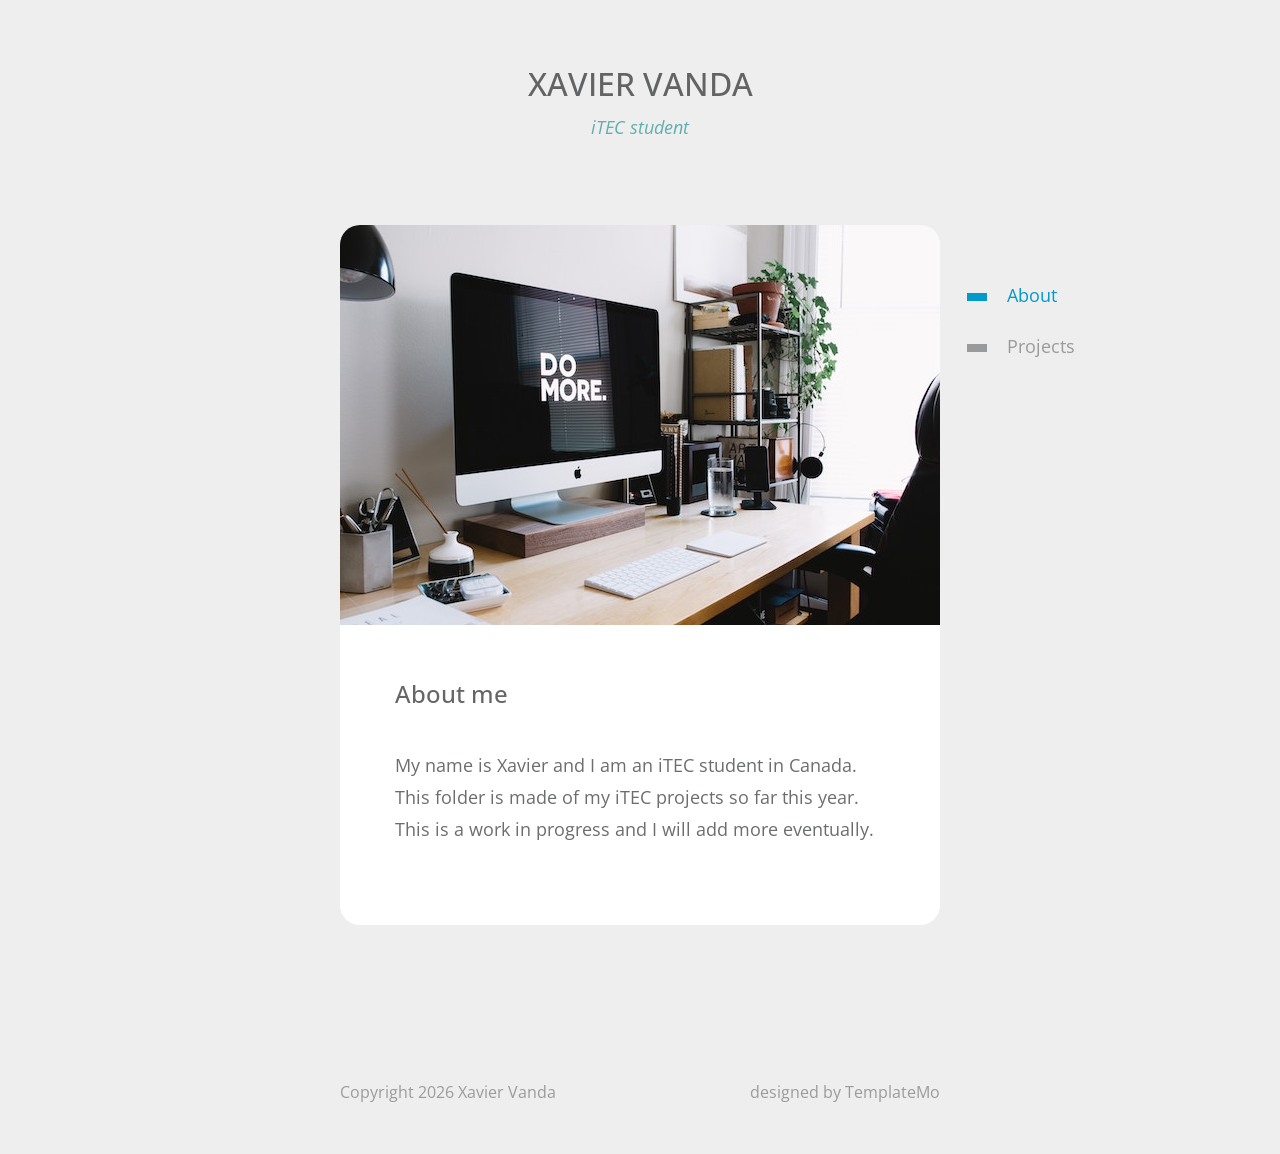
<file: index.html>
<!DOCTYPE html>
<html lang="en">

<head>
  <meta charset="UTF-8" />
  <meta name="viewport" content="width=device-width, initial-scale=1.0" />
  <meta http-equiv="X-UA-Compatible" content="ie=edge" />
  <title>Xavier Vanda</title>

  <link rel="stylesheet" href="https://fonts.googleapis.com/css?family=Open+Sans:400,600" />
  <link rel="stylesheet" href="css/bootstrap.min.css" />
  <link rel="stylesheet" href="css/templatemo-style.css" />
<!--Xavier Vanda-->
</head>

<body>
  <div class="tm-page-container mx-auto">
    <header class="tm-header text-center">
      <h1 class="tm-title text-uppercase">Xavier Vanda</h1>
      <p class="tm-primary-color"><i>iTEC student</i></p>
    </header>

    <section class="tm-section">
      <nav class="tm-nav">
        <ul>
          <li class="active">
            <a href="index.html"><span class="tm-nav-deco"></span>About</a>
          </li>
          <li>
            <a href="gallery.html"><span class="tm-nav-deco"></span>Projects</a>
          </li>
          <li>
          </li>
        </ul>
      </nav>
      <div class="tm-content-container">
        <figure class="mb-0">
          <img src="img/img-1.jpg" alt="Image" class="img-fluid tm-img" />
        </figure>
        <div class="tm-content">
          <h2 class="tm-page-title">About me</h2>
          <p class="mb-4">
            My name is Xavier and I am an iTEC student in Canada. This folder is made of my iTEC projects so far this year. This is a work in progress and I will add more eventually.
          </p>
        </div>
      </div>
    </section>

    <footer>
      <span>Copyright 2026 Xavier Vanda</span>
      <span>designed by TemplateMo</span>
    </footer>
  </div>
</body>

</html>
</file>
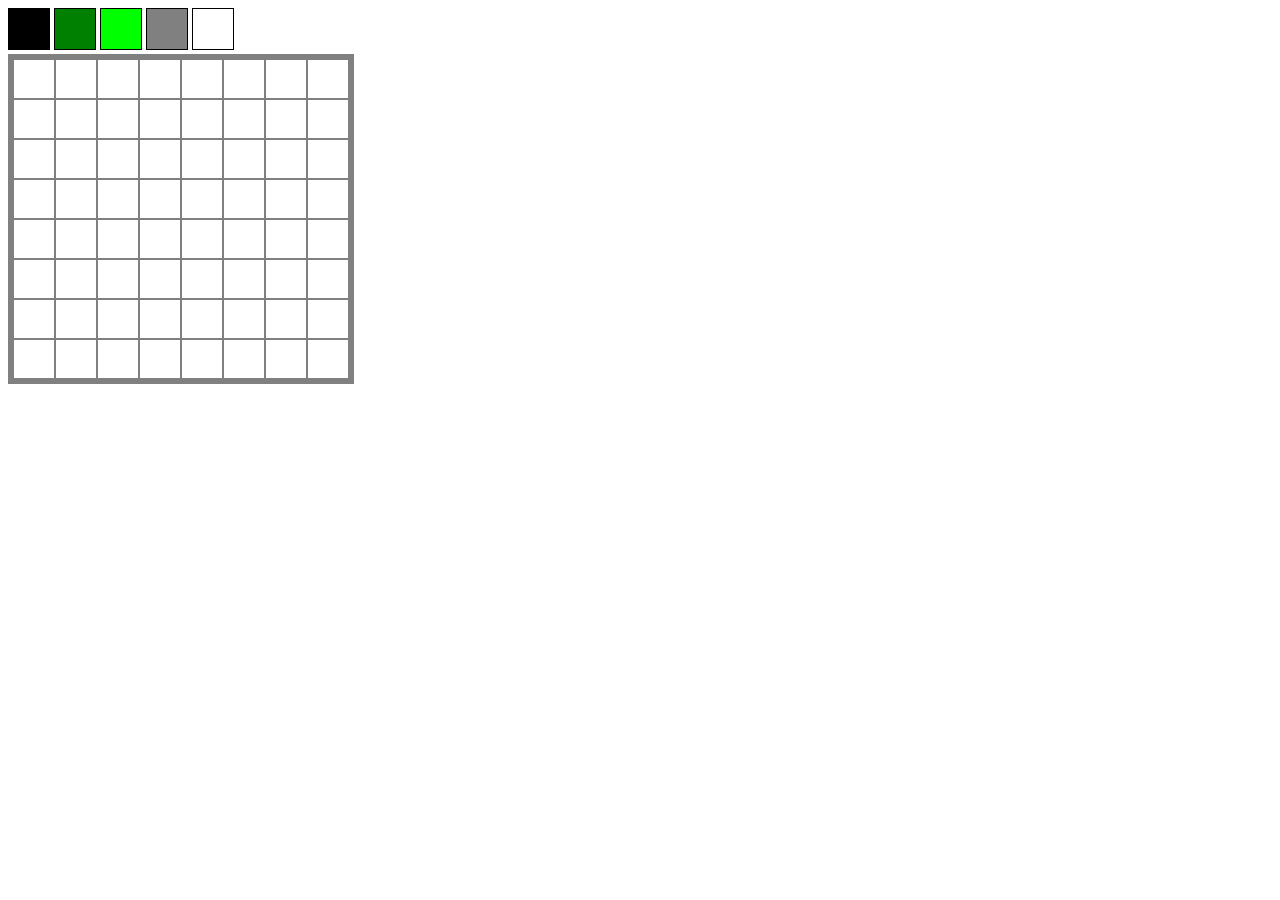
<file: pixel_art (2)/index.html>
<head>
  <link rel="stylesheet" href="style.css">
  <script src="script.js"></script>
</head>
<body>
    <div id="palette">
    
      <div class="pen" data-colour="black" style="background-color: black;"></div>
      <div class="pen" data-colour="green" style="background-color: green;"></div>
      <div class="pen" data-colour="lime" style="background-color: lime;"></div>
      <div class="pen" data-colour="gray" style="background-color: gray;"></div>
      <div class="pen" data-colour="white" style="background-color: white;"></div>
    </div>
  <div id="artboard">
    <div class = "row">
      <div class="pixel"></div>
      <div class="pixel"></div>
      <div class="pixel"></div>
        <div class="pixel"></div>
      <div class="pixel"></div>
      <div class="pixel"></div>
    <div class="pixel"></div>
      <div class="pixel"></div>
    </div>
    <div class = "row">
      <div class="pixel"></div>
      <div class="pixel"></div>
      <div class="pixel"></div>
       <div class="pixel"></div>
      <div class="pixel"></div>
      <div class="pixel"></div>
    <div class="pixel"></div>
      <div class="pixel"></div>
    </div>
    <div class = "row">
      <div class="pixel"></div>
      <div class="pixel"></div>
      <div class="pixel"></div>
     <div class="pixel"></div>
      <div class="pixel"></div>
      <div class="pixel"></div>
    <div class="pixel"></div>
      <div class="pixel"></div>
    </div>
     <div class = "row">
      <div class="pixel"></div>
      <div class="pixel"></div>
      <div class="pixel"></div>
        <div class="pixel"></div>
      <div class="pixel"></div>
      <div class="pixel"></div>
    <div class="pixel"></div>
      <div class="pixel"></div>
    </div>
    <div class = "row">
      <div class="pixel"></div>
      <div class="pixel"></div>
      <div class="pixel"></div>
       <div class="pixel"></div>
      <div class="pixel"></div>
      <div class="pixel"></div>
    <div class="pixel"></div>
      <div class="pixel"></div>
    </div>
    <div class = "row">
      <div class="pixel"></div>
      <div class="pixel"></div>
      <div class="pixel"></div>
     <div class="pixel"></div>
      <div class="pixel"></div>
      <div class="pixel"></div>
    <div class="pixel"></div>
      <div class="pixel"></div>
    </div>
   <div class = "row">
      <div class="pixel"></div>
      <div class="pixel"></div>
      <div class="pixel"></div>
       <div class="pixel"></div>
      <div class="pixel"></div>
      <div class="pixel"></div>
    <div class="pixel"></div>
      <div class="pixel"></div>
    </div>
    <div class = "row">
      <div class="pixel"></div>
      <div class="pixel"></div>
      <div class="pixel"></div>
     <div class="pixel"></div>
      <div class="pixel"></div>
      <div class="pixel"></div>
    <div class="pixel"></div>
      <div class="pixel"></div>
    </div>
 </div>
</file>
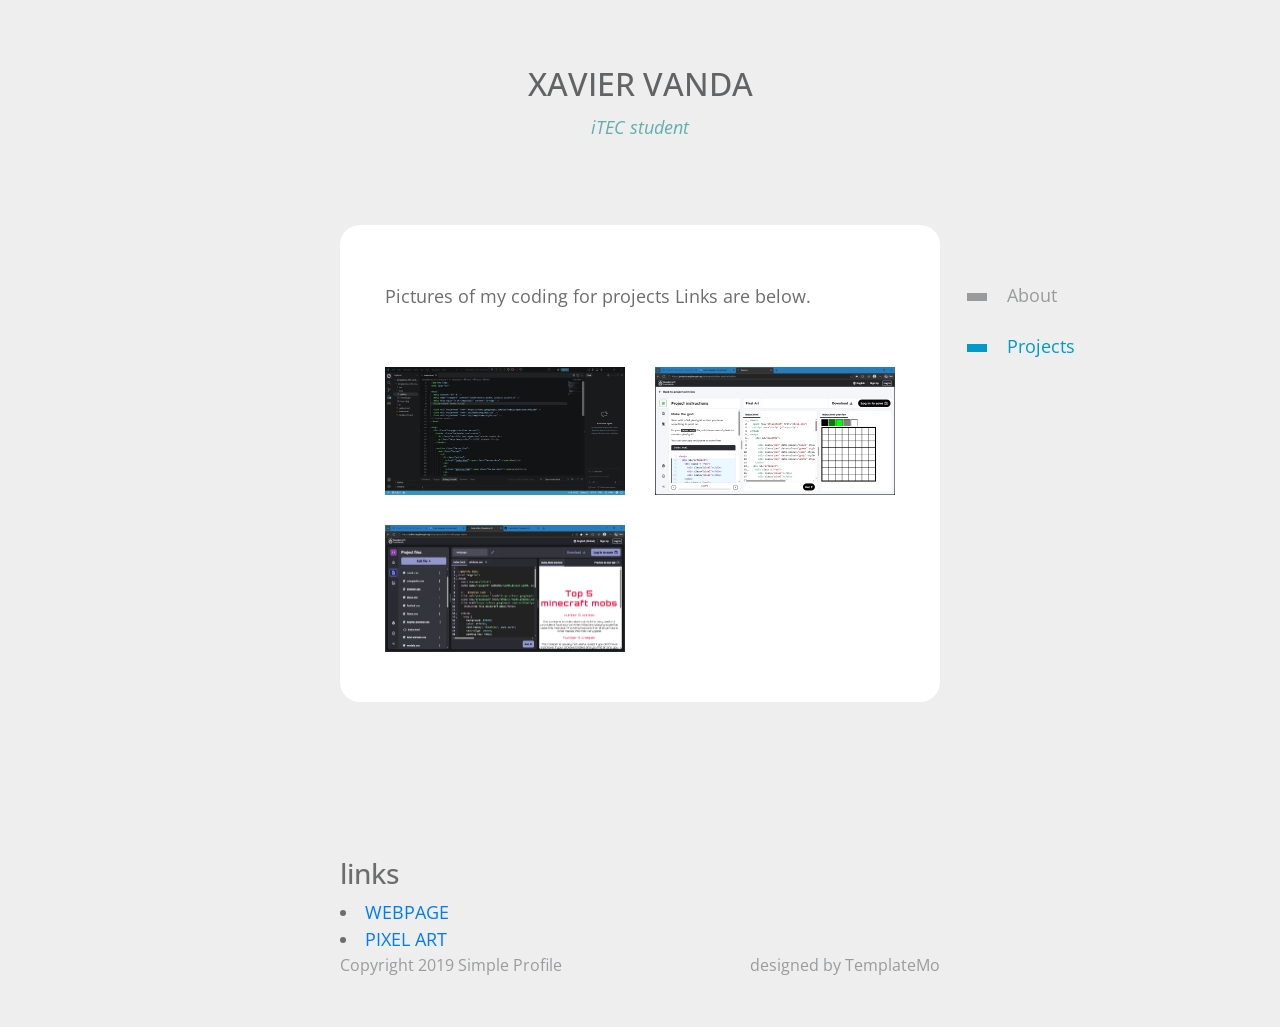
<file: gallery.html>
<!DOCTYPE html>
<html lang="en">

<head>
  <meta charset="UTF-8" />
  <meta name="viewport" content="width=device-width, initial-scale=1.0" />
  <meta http-equiv="X-UA-Compatible" content="ie=edge" />
  <title>Xavier Vanda</title>

  <link rel="stylesheet" href="https://fonts.googleapis.com/css?family=Open+Sans:400,600" />
  <link rel="stylesheet" href="css/bootstrap.min.css" />
  <!-- Magnific Popup core CSS file -->
  <link rel="stylesheet" href="css/magnific-popup.css" />
  <link rel="stylesheet" href="css/templatemo-style.css" />
<!--
Verticard Template
https://templatemo.com/tm-533-verticard

Template re-distribution is NOT allowed on any kind of download website. Thank you.

-->
</head>

<body>
  <div class="tm-page-container mx-auto">
    <header class="tm-header text-center">
      <h1 class="tm-title text-uppercase">Xavier Vanda</h1>
      <p class="tm-primary-color"><i>iTEC student</i></p>
    </header>

    <div class="tm-section">
      <nav class="tm-nav">
        <ul>
          <li>
            <a href="index.html"><span class="tm-nav-deco"></span>About</a>
          </li>
          <li class="active">
            <a href="gallery.html"><span class="tm-nav-deco"></span>Projects</a>
          </li>
          <li>
          </li>
        </ul>
      </nav>
      <div class="tm-content-container">
        <div class="tm-content tm-content-2">
          <p>
            Pictures of my coding for projects
            Links are below.
          </p>

          <div class="container-fluid">
            <div class="row tm-gallery" id="tmGallery">
              <div class="col-sm-6 tm-gallery-item">
                <figure class="effect-bubba">
                  <img src="e-portfolio.png" alt="Gallery item" class="img-fluid" />
                  <figcaption>
                    <h2>e- <span>portfolio</span></h2>
                    <p>coding of e portfolio</p>
                    <a href="e-portfolio.png">View more</a>
                  </figcaption>
                </figure>
              </div>
              <div class="col-sm-6 tm-gallery-item">
                <figure class="effect-bubba">
                  <img src="pixelart.png" alt="Gallery item" class="img-fluid" />
                  <figcaption>
                    <h2>pixel <span>art</span></h2>
                    <p>coding of pixel art</p>
                    <a href="pixelart.png">View more</a>
                  </figcaption>
                </figure>
              </div>
              <div class="col-sm-6 tm-gallery-item">
                <figure class="effect-bubba">
                  <img src="webpage.png" alt="Gallery item" class="img-fluid" />
                  <figcaption>
                    <h2>Web <span>page</span></h2>
                    <p>coding of webpage</p>
                    <a href="webpage.png">View more</a>
                  </figcaption>
                </figure>
              </div>
            </div>
          </div>
        </div>
      </div>
    </div>
<h3>links</h3>
<li>
<a href="file:///C:/Users/iCan%20Student/Downloads/templatemo_533_verticard/templatemo_533_verticard/web.html">WEBPAGE</a>
</li>
<li>
<a href="file:///C:/Users/iCan%20Student/Downloads/templatemo_533_verticard/templatemo_533_verticard/pixel_art%20(2)/index.html">PIXEL ART</a>
</li>
    <footer>
      <span>Copyright 2019 Simple Profile</span>
      <span>designed by TemplateMo</span>
    </footer>
  </div>

  <script src="js/jquery-3.4.1.min.js"></script>
  <script src="js/jquery.magnific-popup.min.js"></script>
  <script>
    $(document).ready(function () {
      // Magnific Pop up
      // https://dimsemenov.com/plugins/magnific-popup/
      $('.tm-gallery').magnificPopup({
        delegate: 'a', // child items selector, by clicking on it popup will open
        type: 'image',
        gallery: {
          enabled: true
        },
      });
    });
  </script>

</body>
</html>
</file>
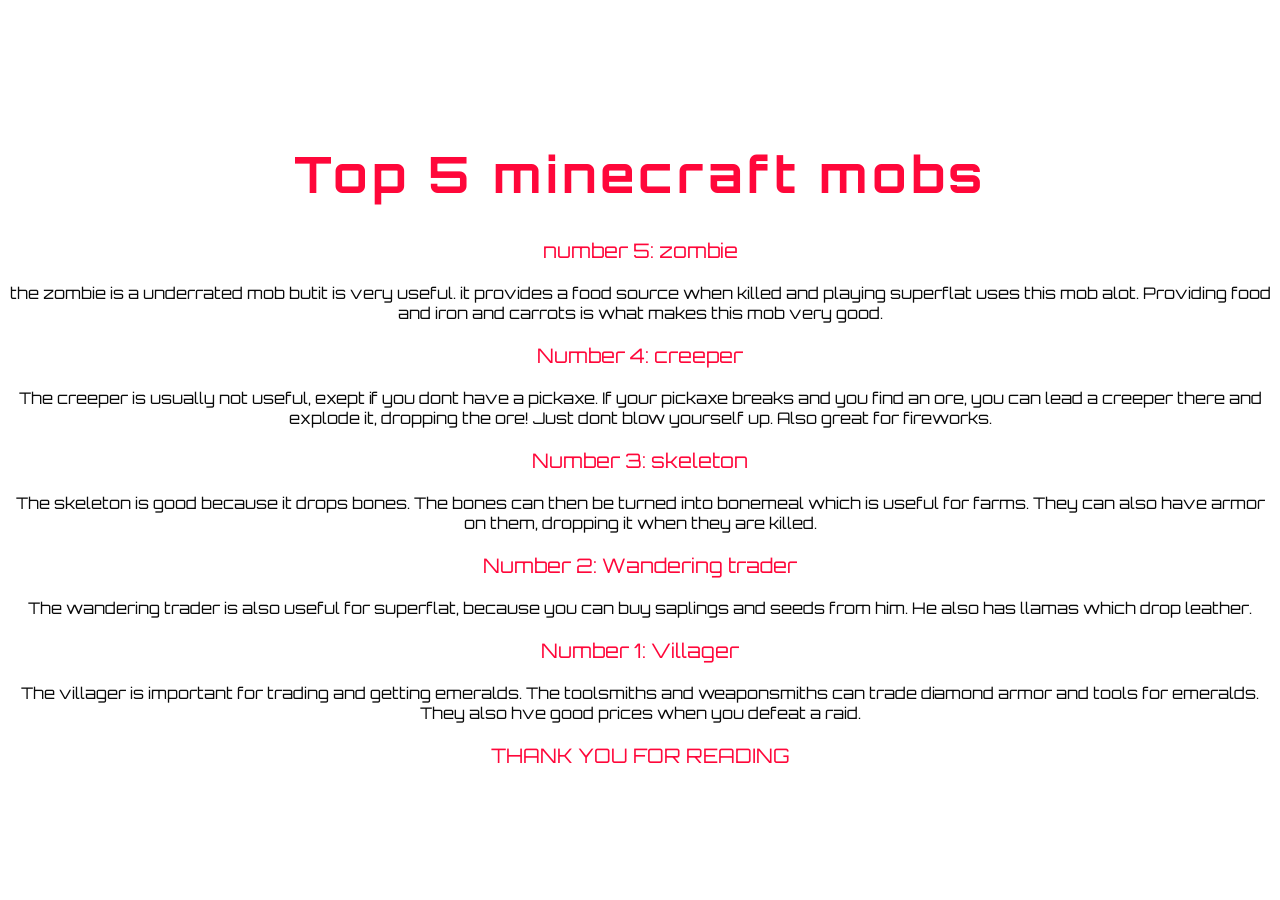
<file: web.html>
<!DOCTYPE html>
<html lang="en">
<head>
  <meta charset="UTF-8">
  <meta name="viewport" content="width=device-width, initial-scale=1.0">

  <!-- Orbitron Font -->
  <link rel="preconnect" href="https://fonts.googleapis.com">
  <link rel="preconnect" href="https://fonts.gstatic.com" crossorigin>
  <link href="https://fonts.googleapis.com/css2?family=Orbitron:wght@400;500;600;700;800;900&display=swap" rel="stylesheet">
    <title>Top five minecraft mobs</title>

  <style>
    body {
      background: 878787;
      color: #FF073A;
      font-family: 'Orbitron', sans-serif;
      text-align: center;
      padding-top: 100px;
    }

    h1 {
      font-size: 50px;
      letter-spacing: 4px;
    }

    p {
      font-size: 20px;
    }
  </style>
</head>

<body>

  <h1>Top 5 minecraft mobs</h1>
  <p>number 5: zombie</p>

</body>
</html>

</h2>
 <font color="#0A0A0A">
the zombie is a underrated mob butit is very useful. it provides a food source when killed and playing superflat uses this mob alot. Providing food and iron and carrots is what makes this mob very good.
 </font>

<p>Number 4: creeper</p>
</h2>
<font color="#0A0A0A">
The creeper is usually not useful, exept if you dont have a pickaxe. If your pickaxe breaks and you find an ore, you can lead a creeper there and explode it, dropping the ore! Just dont blow yourself up. Also great for fireworks.
</font>
  
    <p>Number 3: skeleton</p>
<font color="#0A0A0A">
  </h2>The skeleton is good because it drops bones. The bones can then be turned into bonemeal which is useful for farms. They can also have armor on them, dropping it when they are killed.
</font>

<p>Number 2: Wandering trader</p>
</h2>
<font color="0A0A0A">
  The wandering trader is also useful for superflat, because you can buy saplings and seeds from him. He also has llamas which drop leather.
</font>

<p>Number 1: Villager</p>
</h2>
<font color="#0A0A0A">
  The villager is important for trading and getting emeralds. The toolsmiths and weaponsmiths can trade diamond armor and tools for emeralds. They also hve good prices when you defeat a raid.
</font>

<p>THANK YOU FOR READING</p>
</file>
<file: css/templatemo-style.css>
/*
Verticard Template
https://templatemo.com/tm-533-verticard
*/

body {
  font-family: "Open Sans", Arial, Helvetica, sans-serif;
  font-size: 18px;
  font-weight: 400;
  overflow-x: hidden;
  background-color: #eeeeee;
  color: #6C6D6E;
}

a {
  transition: all 0.3s ease;
}

a:hover,
a:focus {
  text-decoration: none;
}

p {
  line-height: 1.8;
}

.tm-primary-color {
  color: #61AEAE;
}

.tm-secondary-color {
  color: #0099CC;
}


.tm-page-container {
  max-width: 600px;
  width: 100%;  
}

.tm-section {
  margin-bottom: 155px;
  position: relative;
}

.tm-content-container {      
  border-radius: 20px;
  background-color: white;
}

.tm-nav {
  position: absolute;
  right: -150px;
  top: 45px;
}

.tm-nav > ul > li {
  list-style: none;
}

.tm-nav > ul > li > a {
  display: block;
  padding: 12px 15px;
  color: #999A9B;
}

.tm-nav > ul > li.active > a,
.tm-nav > ul > li > a:hover,
.tm-nav > ul > li > a:focus {
  color: #0299CC;
}

.tm-nav-deco {
  display: inline-block;
  width: 20px;
  height: 8px;
  background-color: #999A9B;
  vertical-align: middle;
  margin-right: 20px;
}

.tm-nav > ul > li.active > a > .tm-nav-deco,
.tm-nav > ul > li:hover > a > .tm-nav-deco
 {
  background-color: #0299CC;
}

.tm-content {  
  padding: 55px;
}

.tm-header {
  padding: 65px 15px;
}

.tm-title {
  font-size: 2rem;
  color: #626364;
}

.tm-page-title {
  font-size: 1.5rem;
  margin-bottom: 40px;
  color: #656667;
}

.tm-img {
  border-top-left-radius: 20px;
  border-top-right-radius: 20px;  
}

footer {
  font-size: 1rem;
  display: flex;
  justify-content: space-between;
  padding-bottom: 50px;
  color: #9A9B9C;
}

.tm-footer-link {
  color: #9A9B9C;
}

/* 
  Gallery Item Hover Effect
  https://tympanus.net/codrops/2014/06/19/ideas-for-subtle-hover-effects/
*/

/* Common style */
.tm-gallery-item figure {
	position: relative;	
	overflow: hidden;
	margin-bottom: 0;
	background: #3085a3;
	text-align: center;
	cursor: pointer;
}

.tm-gallery-item figure img {
	position: relative;
	display: block;
	min-height: 100%;
	max-width: 100%;
	opacity: 0.8;
}

.tm-gallery-item figure figcaption {
	color: #fff;
	text-transform: uppercase;
	font-size: 1.25em;
	-webkit-backface-visibility: hidden;
	backface-visibility: hidden;
}

.tm-gallery-item figure figcaption::before,
.tm-gallery-item figure figcaption::after {
	pointer-events: none;
}

.tm-gallery-item figure figcaption,
.tm-gallery-item figure figcaption > a {
	position: absolute;
	top: 0;
	left: 0;
	width: 100%;
	height: 100%;
}

/* Anchor will cover the whole item by default */
/* For some effects it will show as a button */
.tm-gallery-item figure figcaption > a {
	z-index: 1000;
	text-indent: 200%;
	white-space: nowrap;
	font-size: 0;
	opacity: 0;
}

.tm-gallery-item figure h2 {
	word-spacing: -0.15em;
	font-weight: 300;
}

.tm-gallery-item figure h2 span {	font-weight: 800; }

.tm-gallery-item figure h2,
.tm-gallery-item figure p {
	margin: 0;
}

.tm-gallery-item figure p {
	letter-spacing: 1px;
	font-size: 60.5%;
	max-width: 200px;
	margin: 0 auto;
}

/*---------------*/
/***** Bubba *****/
/*---------------*/

figure.effect-bubba {	background: #9e5406; }

figure.effect-bubba img {
	opacity: 1;
	-webkit-transition: opacity 0.35s;
	transition: opacity 0.35s;
}

figure.effect-bubba:hover img {
	opacity: 0.4;
}

figure.effect-bubba figcaption::before,
figure.effect-bubba figcaption::after {
	position: absolute;
	top: 15px;
	right: 15px;
	bottom: 15px;
	left: 15px;
	content: '';
	opacity: 0;
	-webkit-transition: opacity 0.35s, -webkit-transform 0.35s;
	transition: opacity 0.35s, transform 0.35s;
}

figure.effect-bubba figcaption::before {
	border-top: 1px solid #fff;
	border-bottom: 1px solid #fff;
	-webkit-transform: scale(0,1);
	transform: scale(0,1);
}

figure.effect-bubba figcaption::after {
	border-right: 1px solid #fff;
	border-left: 1px solid #fff;
	-webkit-transform: scale(1,0);
	transform: scale(1,0);
}

figure.effect-bubba h2 {
	font-size: 1.5rem;	
	-webkit-transition: -webkit-transform 0.35s;
	transition: transform 0.35s;
	-webkit-transform: translate3d(0,-5px,0);
	transform: translate3d(0,-5px,0);
	opacity: 0;
}

figure.effect-bubba p {
	width: 100%;
	padding: 10px;
	opacity: 0;
	-webkit-transition: opacity 0.35s, -webkit-transform 0.35s;
	transition: opacity 0.35s, transform 0.35s;
	-webkit-transform: translate3d(0,20px,0);
	transform: translate3d(0,20px,0);
}

figure.effect-bubba:hover figcaption::before,
figure.effect-bubba:hover figcaption::after {
	opacity: 1;
	-webkit-transform: scale(1);
	transform: scale(1);
}

figure.effect-bubba:hover h2,
figure.effect-bubba:hover p {
	opacity: 1;
	-webkit-transform: translate3d(0,0,0);
	transform: translate3d(0,0,0);
}

.tm-gallery {
  margin-top: 40px;
  margin-left: -30px;
  margin-right: -30px;
  margin-bottom: -20px;
}

.tm-gallery-item {
	margin-top: 15px;
	margin-bottom: 15px;
	max-width: 270px;
}

.tm-content-2 {
	padding-left: 45px;
	padding-right: 45px;
}

figcaption {
	display: flex;
	flex-direction: column;
	align-items: center;
	justify-content: center;
}

.tm-img-overlay-wrap {
	position: relative;
	min-height: 280px;
	background-image: url(../img/contact.jpg);
	background-repeat: no-repeat;
	background-size: cover;
	border-top-left-radius: 20px;
	border-top-right-radius: 20px;
}

.tm-img-overlay {
	border-top-left-radius: 20px;
	border-top-right-radius: 20px;
	position: absolute;
	top: 0;
	left: 0;
	width: 100%;
	height: 100%;
	background-color: rgba(0,0,0,0.5);
}

.tm-img-overlay-text {
	position: relative;
	z-index: 1000;
}

.tm-contact-form {
	max-width: 380px;
}

.form-group {
	margin-bottom: 35px;
}

.btn {
	font-size: 1.1rem;
	padding: 10px 35px;
	border: none;
}

.btn-primary {
	background-color: #9999CC;
}

.btn-primary:hover,
.btn-primary:focus {
	background-color: #9a9afc;
}

.tm-small {
	font-size: 90%;
}

@media (max-width: 945px) {
  .tm-nav {
    position: static;
  }

  .tm-page-container {
    padding-left: 15px;
    padding-right: 15px;
  }
}

@media (max-width: 575px) {
	.tm-gallery-item {
		max-width: 100%;
		height: auto;
	}
}

@media (max-width: 480px) {
  footer {
    display: block;
  }

  footer span {
    display: block;
    padding: 15px;
  }
}
</file>
<file: pixel_art (2)/style.css>
#artboard {
	display: table;
	border-spacing: 0px;
	background-color: solid white;
	border: 5px solid gray;
}
  
.row {
  display: table-row;
}

.pixel {
  display: table-cell;
  background-color: white;
  width: 40px;
  height: 40px;
  border: 1px solid gray;
}

.pen {
  display: inline-block;
  width: 40px;
  height: 40px;
  border: 0.5px solid black;
}
</file>
